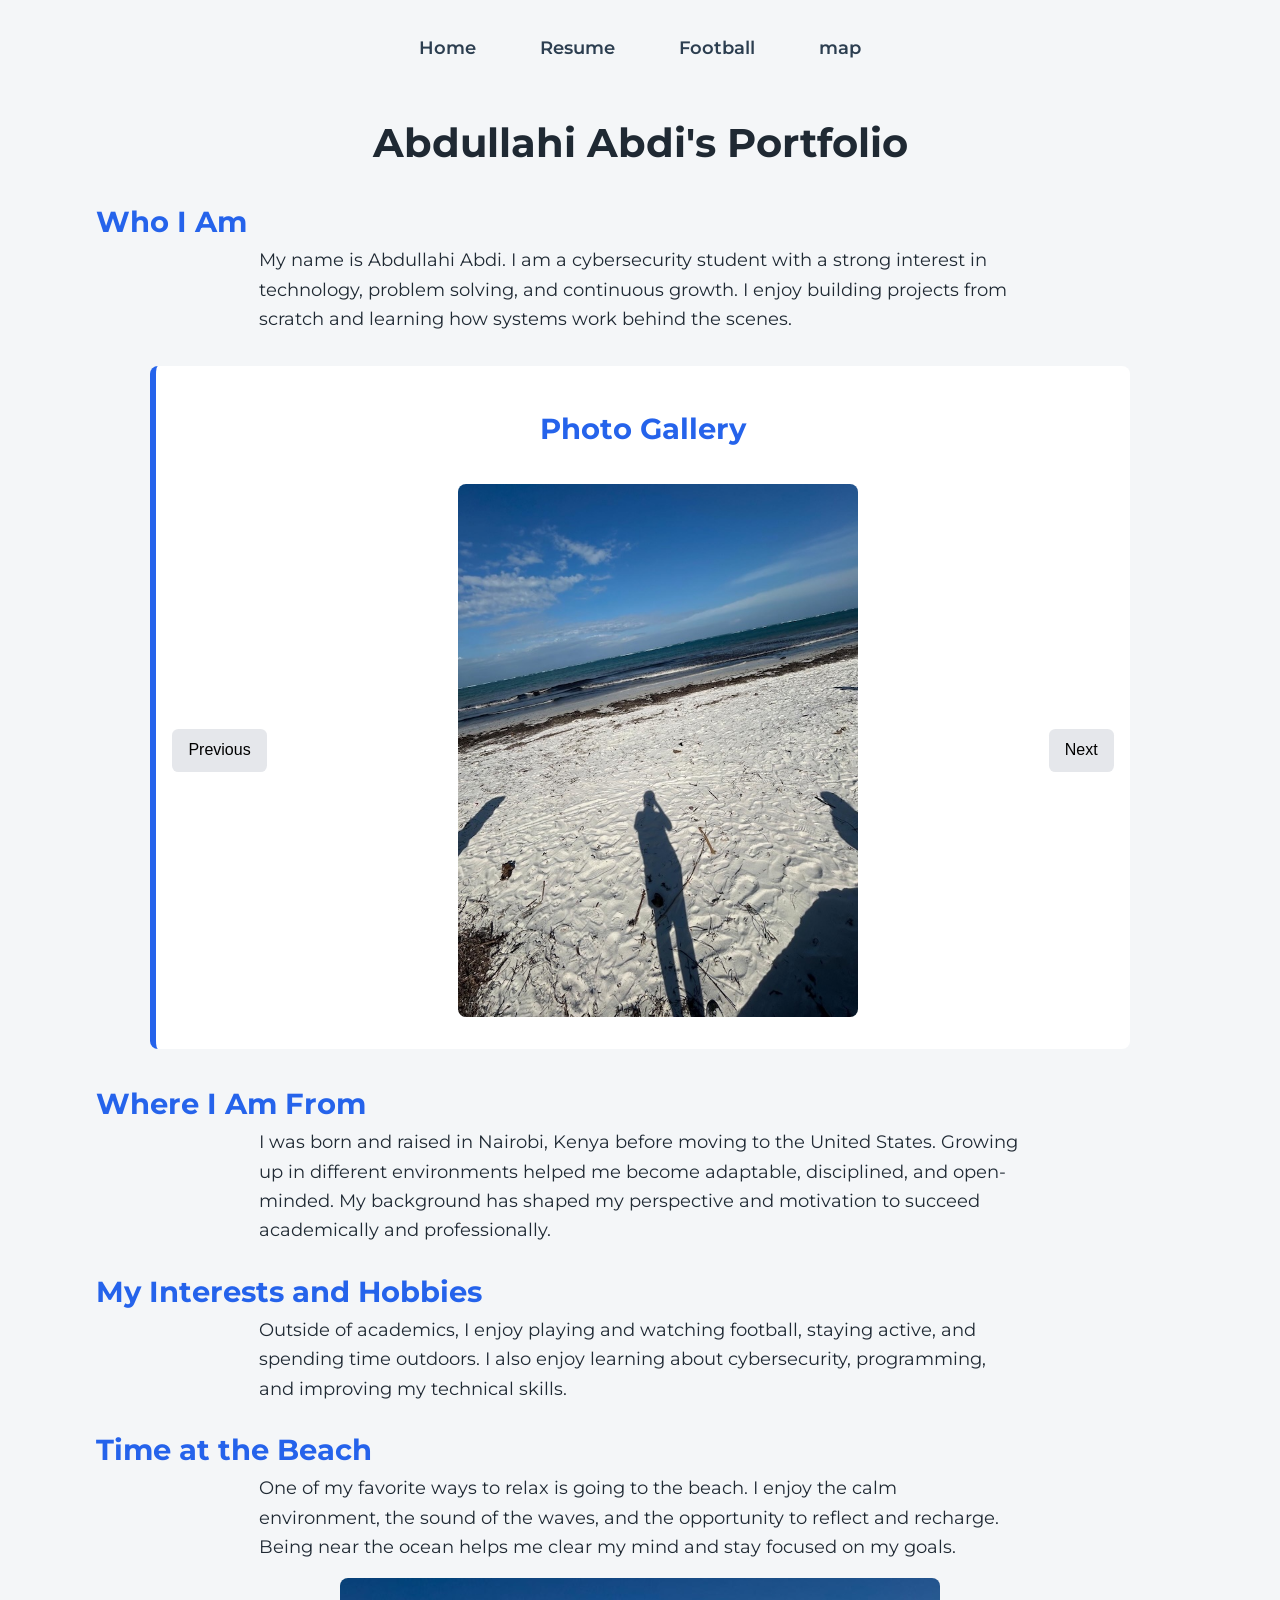
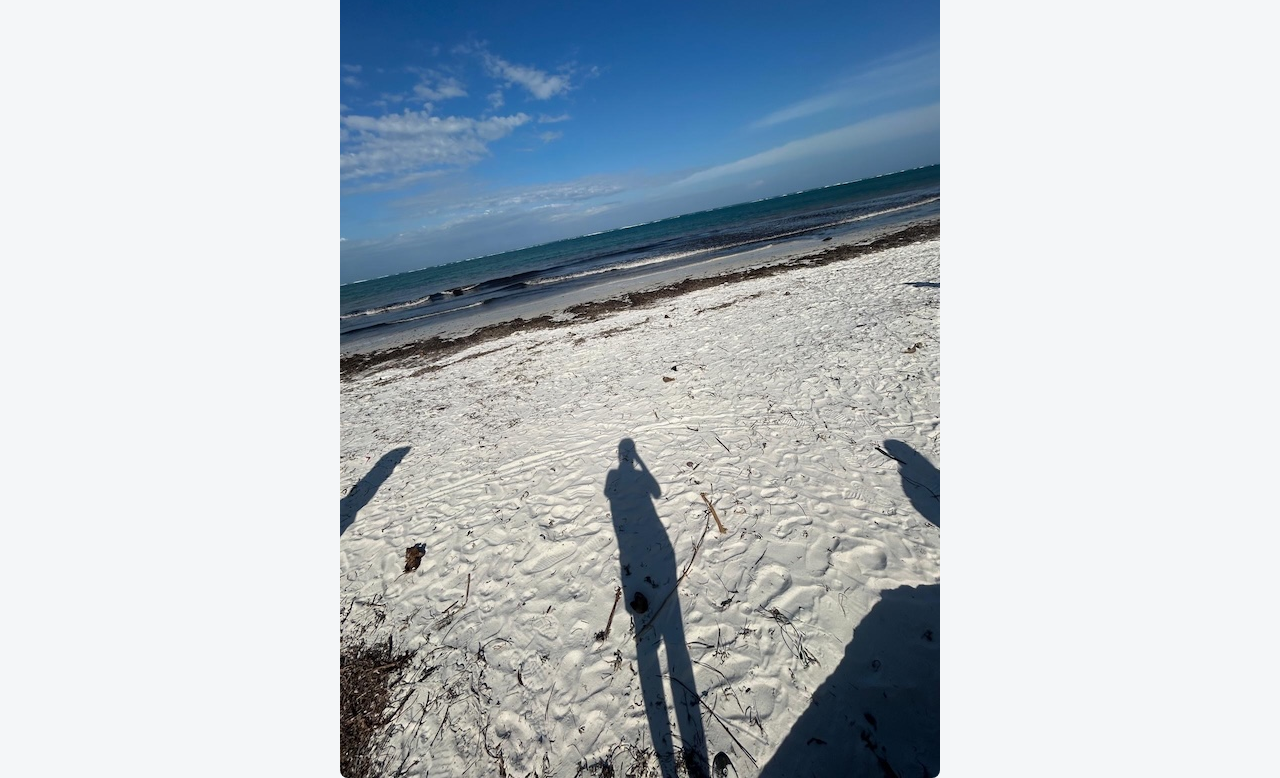
<file: index.html>
<!DOCTYPE html>
<html lang="en">
<head>
  <meta charset="UTF-8">
  <title>Home | Abdullahi Abdi</title>

  <!-- CSS -->
  <link rel="stylesheet" href="css/reset.css">
  <link rel="stylesheet" href="css/style.css">

  <!-- JavaScript (THIS WAS MISSING) -->
  <script src="js/script.js" defer></script>
</head>

<body id="index-page">

  <!-- Navigation -->
  <nav>
    <ul>
      <li><a href="index.html">Home</a></li>
      <li><a href="resume.html">Resume</a></li>
      <li><a href="football.html">Football</a></li>
      <li><a href="map.html">map</a></li>
    </ul>
  </nav>

  <!-- Header -->
  <h1>Abdullahi Abdi's Portfolio</h1>

  <!-- About -->
  <h2>Who I Am</h2>
  <p>
    My name is Abdullahi Abdi. I am a cybersecurity student with a strong interest 
    in technology, problem solving, and continuous growth. I enjoy building projects 
    from scratch and learning how systems work behind the scenes.
  </p>

  <!-- 🔥 Photo Slider -->
  <section id="slider-section">
    <h2>Photo Gallery</h2>

    <div class="slider">
      <button id="prev-btn" type="button">Previous</button>

      <img
        id="slider-image"
        src="media/6b4aa15f-7841-44d1-94ff-e7f0ac69c2a6.JPG"
        alt="Photo Gallery Image"
      >

      <button id="next-btn" type="button">Next</button>
    </div>
  </section>

  <!-- Background -->
  <h2>Where I Am From</h2>
  <p>
    I was born and raised in Nairobi, Kenya before moving to the United States. 
    Growing up in different environments helped me become adaptable, disciplined, 
    and open-minded. My background has shaped my perspective and motivation to 
    succeed academically and professionally.
  </p>

  <!-- Interests -->
  <h2>My Interests and Hobbies</h2>
  <p>
    Outside of academics, I enjoy playing and watching football, staying active, 
    and spending time outdoors. I also enjoy learning about cybersecurity, 
    programming, and improving my technical skills.
  </p>

  <!-- Beach Section -->
  <h2>Time at the Beach</h2>
  <p>
    One of my favorite ways to relax is going to the beach. I enjoy the calm 
    environment, the sound of the waves, and the opportunity to reflect and 
    recharge. Being near the ocean helps me clear my mind and stay focused 
    on my goals.
  </p>

  <img 
    src="media/6b4aa15f-7841-44d1-94ff-e7f0ac69c2a6.JPG" 
    alt="Beach view showing ocean and sand where I enjoy relaxing"
  >

</body>
</html>
</file>
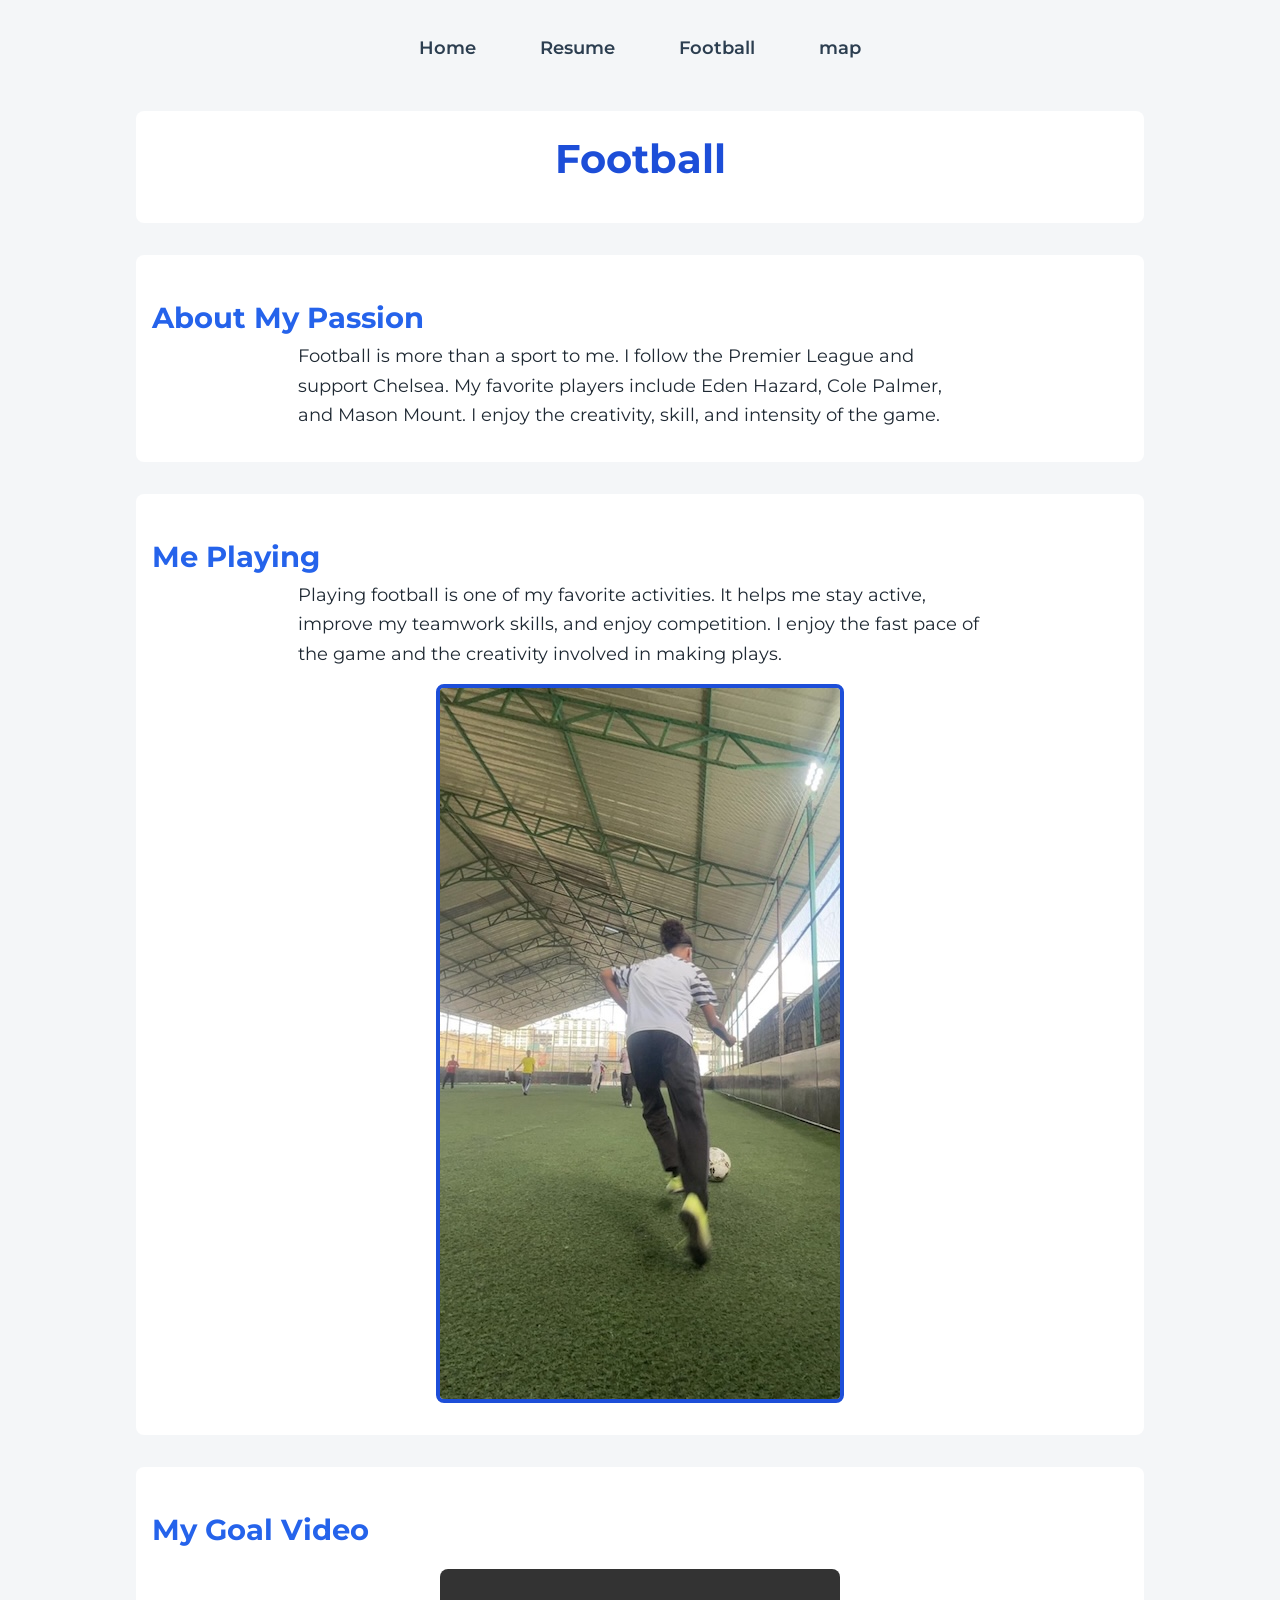
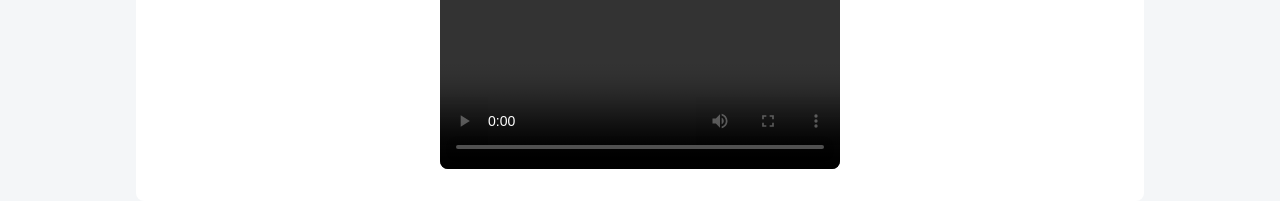
<file: football.html>
<!DOCTYPE html>
<html lang="en">
<head>
<meta charset="UTF-8">
<title>Football | Abdullahi Abdi</title>
<link rel="stylesheet" href="css/reset.css">
<link rel="stylesheet" href="css/style.css">
</head>
<body id="football-page">
  <nav>
  <ul>
    <li><a href="index.html">Home</a></li>
      <li><a href="resume.html">Resume</a></li>
      <li><a href="football.html">Football</a></li>
      <li><a href="map.html">map</a></li>
  </ul>
</nav>
<section>
  <h1>Football</h1>
</section>
<section>
  <h2>About My Passion</h2>
  <p>
    Football is more than a sport to me. I follow the Premier League and support Chelsea.
    My favorite players include Eden Hazard, Cole Palmer, and Mason Mount.
    I enjoy the creativity, skill, and intensity of the game.
  </p>
  </section>
<section>
  <h2>Me Playing</h2>
  <p>
    Playing football is one of my favorite activities. It helps me stay active,
    improve my teamwork skills, and enjoy competition. I enjoy the fast pace of
    the game and the creativity involved in making plays.
  </p>
  <img src="media/184a1be5-42fa-4ab4-bf7c-c6338fc02d62.JPG" alt="Me playing football">
</section>
<section>
  <h2>My Goal Video</h2>
  <video controls width="400">
  <source src="media/soccer-goal.mp4" type="video/mp4">
</video>
</section>
</body>
</html>
</file>
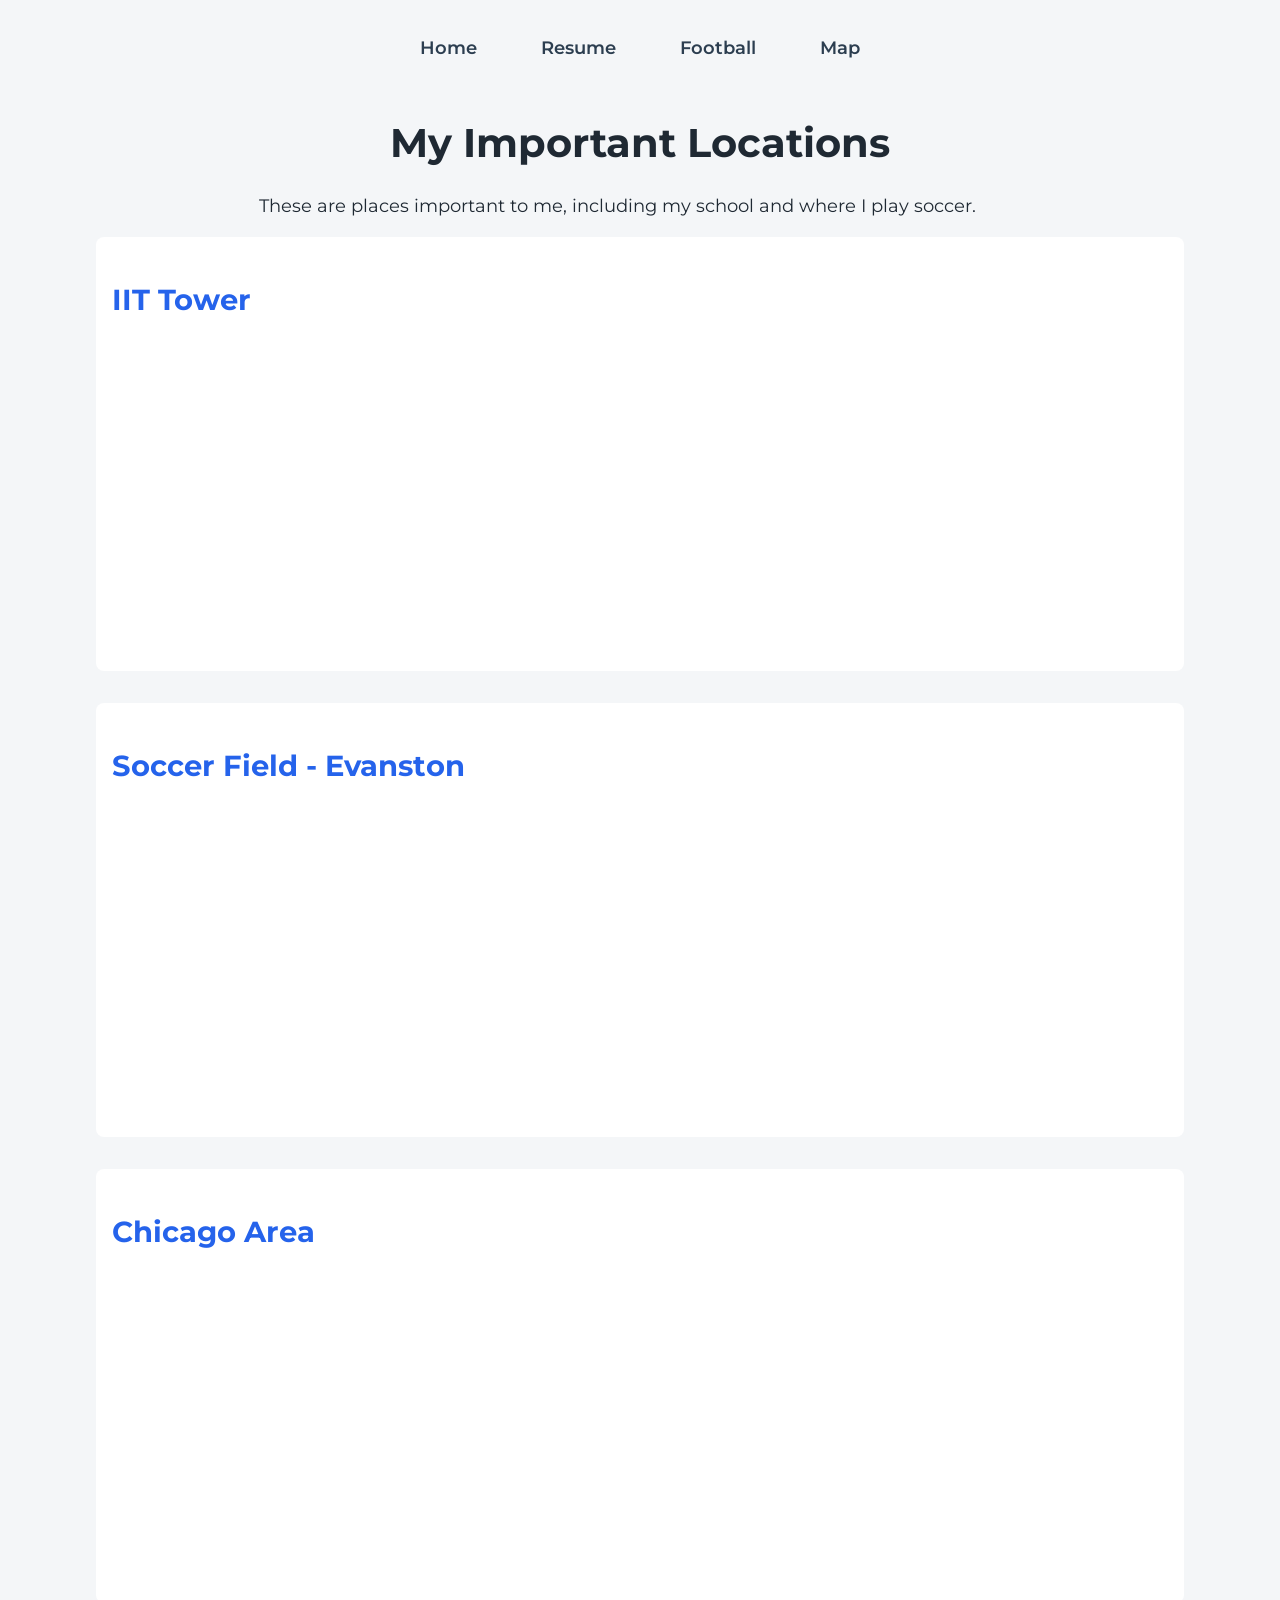
<file: map.html>
<!DOCTYPE html>
<html lang="en">
<head>
  <meta charset="UTF-8">
  <title>Map | Abdullahi Abdi</title>
  <link rel="stylesheet" href="css/reset.css">
  <link rel="stylesheet" href="css/style.css">
  <script src="js/script.js" defer></script>
</head>
<body id="map-page">
  <nav>
    <ul>
      <li><a href="index.html">Home</a></li>
      <li><a href="resume.html">Resume</a></li>
      <li><a href="football.html">Football</a></li>
      <li><a href="map.html">Map</a></li>
    </ul>
  </nav>

  <h1>My Important Locations</h1>
  <p>These are places important to me, including my school and where I play soccer.</p>

  <section>
    <h2>IIT Tower</h2>
    <iframe
      src="https://www.google.com/maps?q=Illinois+Institute+of+Technology+Tower&output=embed"
      width="1200"
      height="300"
      style="border:0;"
      allowfullscreen=""
      loading="lazy">
    </iframe>
  </section>

  <section>
    <h2>Soccer Field - Evanston</h2>
    <iframe
      src="https://www.google.com/maps?q=Evanston+soccer+field&output=embed"
      width="1200"
      height="300"
      style="border:0;"
      allowfullscreen=""
      loading="lazy">
    </iframe>
  </section>

  <section>
    <h2>Chicago Area</h2>
    <iframe
      src="https://www.google.com/maps?q=Chicago,IL&output=embed"
      width="1200"
      height="300"
      style="border:0;"
      allowfullscreen=""
      loading="lazy">
    </iframe>
  </section>
</body>
</html>
</file>
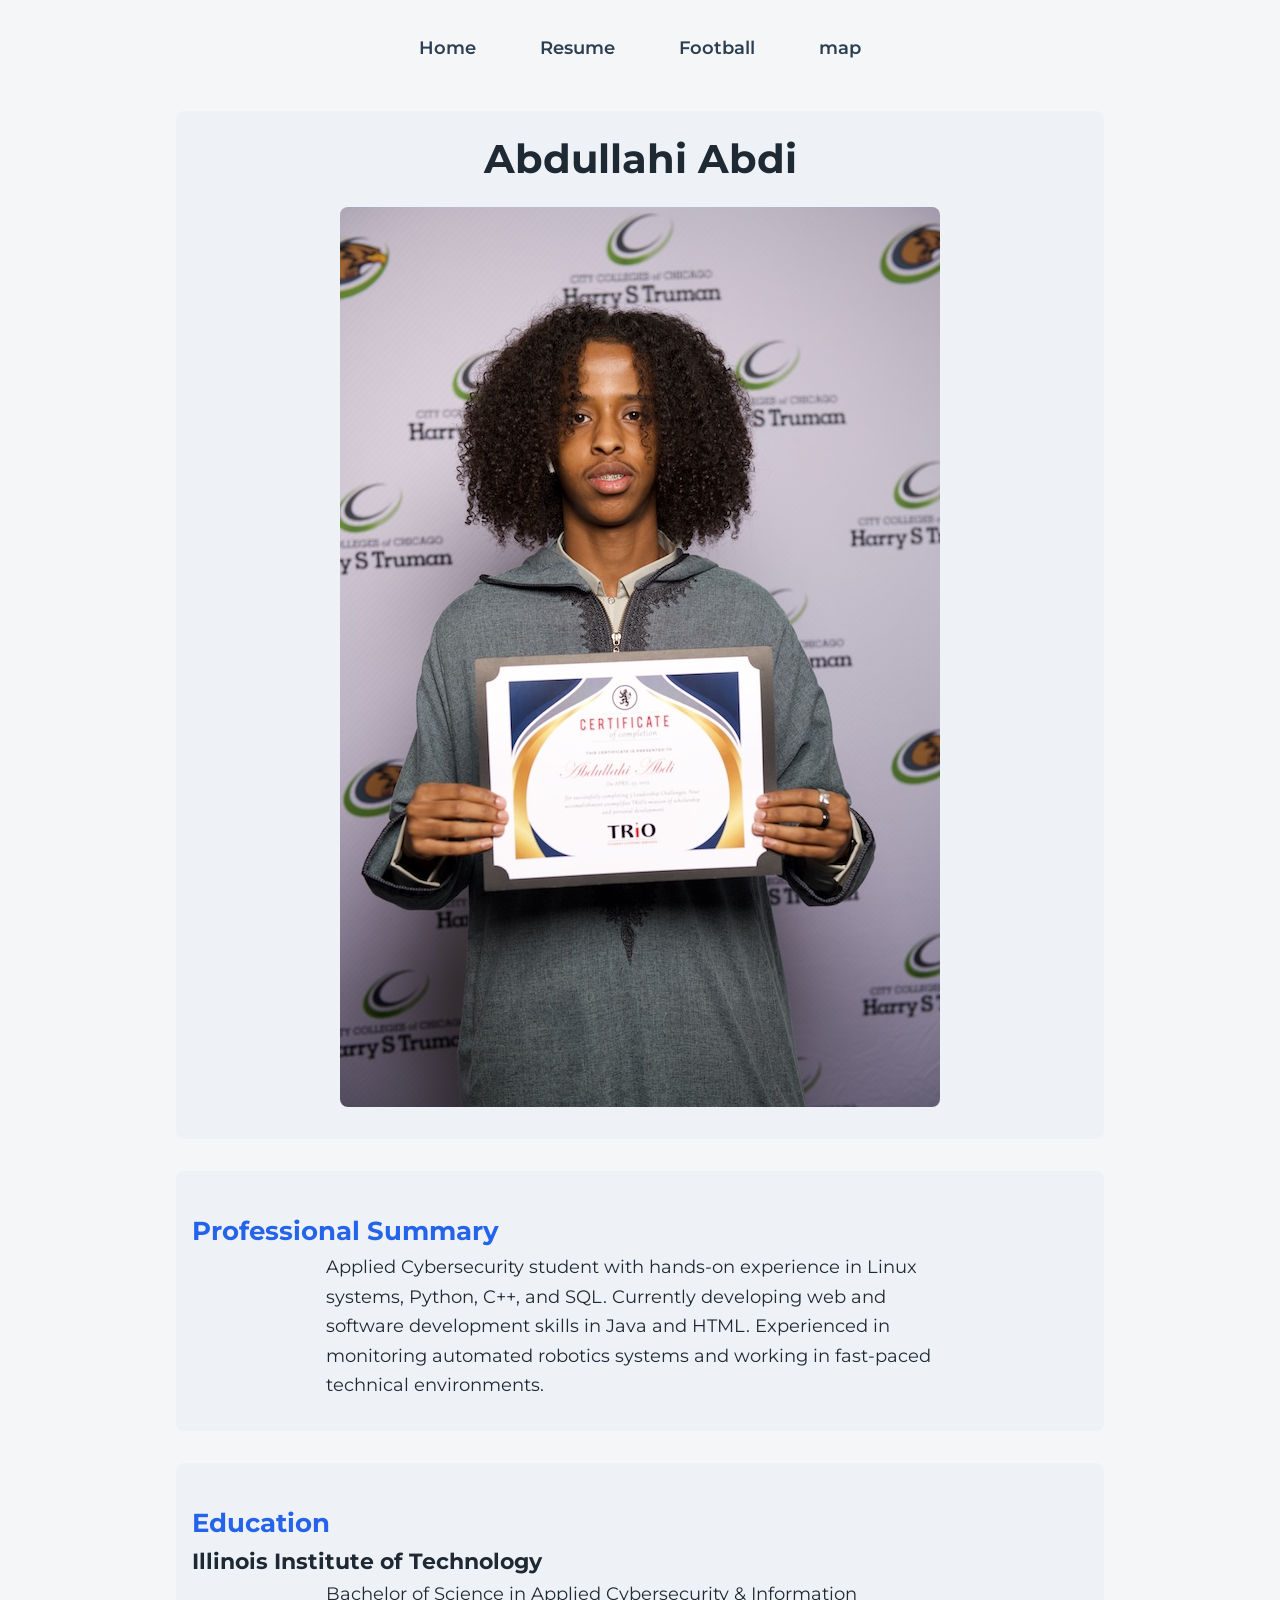
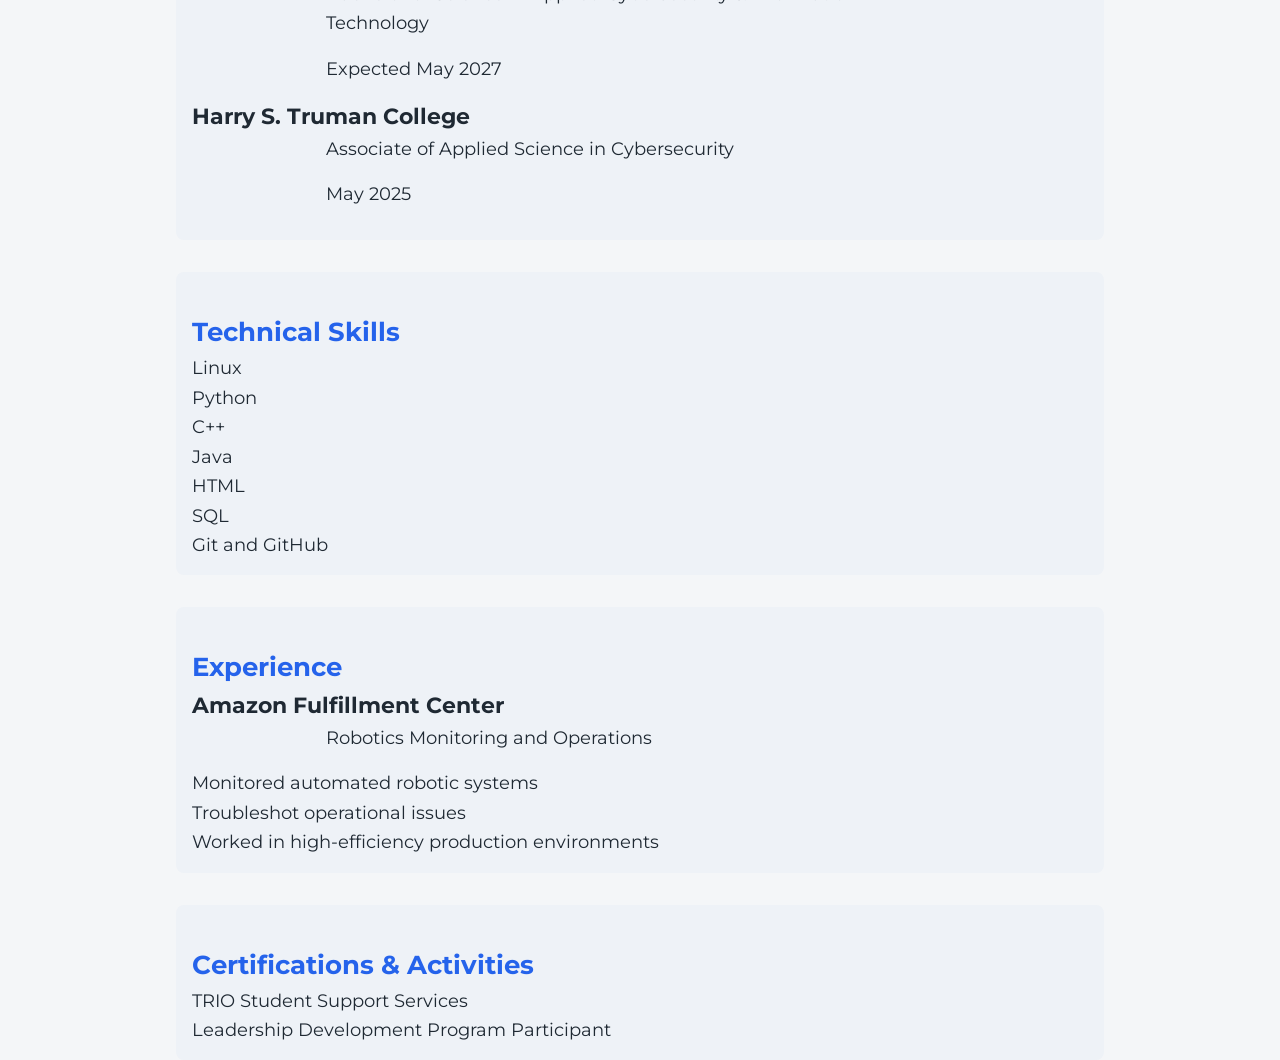
<file: resume.html>
<!DOCTYPE html>
<html lang="en">
<head>
  <meta charset="utf-8">
<title>Resume | Abdullahi Abdi</title>
<link rel="stylesheet" href="css/reset.css">
  <link rel="stylesheet" href="css/style.css">
</head>
<body id="resume-page">
<nav>
  <ul>
    <li><a href="index.html">Home</a></li>
      <li><a href="resume.html">Resume</a></li>
      <li><a href="football.html">Football</a></li>
      <li><a href="map.html">map</a></li>
  </ul>
</nav>
    <section>
  <h1>Abdullahi Abdi</h1>
  <img src="media/trio44.JPG" alt="Profile photo">
</section>
<section>
  <h2>Professional Summary</h2>
  <p>
    Applied Cybersecurity student with hands-on experience in Linux systems,
    Python, C++, and SQL. Currently developing web and software development
    skills in Java and HTML. Experienced in monitoring automated robotics
    systems and working in fast-paced technical environments.
  </p>
</section>
    <section>
  <h2>Education</h2>
  <h3>Illinois Institute of Technology</h3>
  <p>Bachelor of Science in Applied Cybersecurity & Information Technology</p>
  <p>Expected May 2027</p>
  <h3>Harry S. Truman College</h3>
  <p>Associate of Applied Science in Cybersecurity</p>
  <p>May 2025</p>
</section>
    <section>
  <h2>Technical Skills</h2>
  <ul>
    <li>Linux</li>
    <li>Python</li>
    <li>C++</li>
    <li>Java</li>
    <li>HTML</li>
    <li>SQL</li>
    <li>Git and GitHub</li>
  </ul>
</section>
<section>
  <h2>Experience</h2>
  <h3>Amazon Fulfillment Center</h3>
  <p>Robotics Monitoring and Operations</p>
  <ul>
    <li>Monitored automated robotic systems</li>
    <li>Troubleshot operational issues</li>
    <li>Worked in high-efficiency production environments</li>
  </ul>
</section>
<section>
  <h2>Certifications & Activities</h2>
  <ul>
    <li>TRIO Student Support Services</li>
    <li>Leadership Development Program Participant</li>
  </ul>
</section>
</body>
</html>
</file>
<file: css/style.css>
@import url('https://fonts.googleapis.com/css2?family=Montserrat:wght@400;600&display=swap');

body {
  font-family: 'Montserrat', Arial, sans-serif;
  background: #f4f6f8;
  color: #1f2933;
  line-height: 1.6;
  margin: 0;
  padding: 1rem;
}

nav {
  margin-bottom: 2rem;
  text-align: center;
}

nav ul {
  list-style: none;
  margin: 0;
  padding: 0;
}

nav li {
  display: block;
  margin: 0.5rem 0;
}

nav a {
  display: inline-block;
  text-decoration: none;
  font-weight: 600;
  color: #2c3e50;
  font-size: 1.1rem;
  padding: 0.6rem 1rem;
  border-radius: 0.5rem;
  transition: background 0.3s;
}

nav a:hover {
  color: #2563eb;
  background: #e6ebf1;
}

h1 {
  text-align: center;
  margin-bottom: 1rem;
}

h2 {
  margin-top: 1.5rem;
  color: #2563eb;
}

p {
  margin-bottom: 1rem;
}

section {
  margin-bottom: 2rem;
  padding: 1rem;
  background: #ffffff;
  border-radius: 0.5rem;
  width: 100%;
  box-sizing: border-box;
}

img {
  max-width: 90%;
  height: auto;
  display: block;
  margin: 1rem auto;
  border-radius: 0.5rem;
}

video {
  max-width: 100%;
  height: auto;
  display: block;
  margin: 1rem auto;
  border-radius: 0.5rem;
}

iframe {
  display: block;
  width: 100%;
  max-width: 100%;
  margin: 1rem auto;
  border-radius: 0.5rem;
}

#index-page {
  max-width: 70rem;
  margin: 0 auto;
}

#index-page h1 {
  font-size: 2.5rem;
}

#index-page section {
  border-left: 0.4rem solid #2563eb;
}

#resume-page {
  max-width: 60rem;
  margin: 0 auto;
}

#resume-page h2 {
  font-size: 1.6rem;
}

#resume-page section {
  background: #eef2f7;
}

#football-page {
  max-width: 65rem;
  margin: 0 auto;
}

#football-page h1 {
  color: #1d4ed8;
}

#football-page img {
  border: 0.3rem solid #1d4ed8;
}

#map-page {
  max-width: 70rem;
  margin: 0 auto;
}

#slider-section {
  text-align: center;
  margin: 2rem auto;
  width: 90%;
}

.slider {
  display: flex;
  align-items: center;
  justify-content: center;
  gap: 1rem;
  margin-top: 1rem;
  flex-wrap: wrap;
}

#slider-image {
  width: 60%;
  max-width: 25rem;
  height: auto;
  border-radius: 0.5rem;
}

#prev-btn,
#next-btn {
  padding: 0.8rem 1rem;
  font-size: 1rem;
  cursor: pointer;
  border: none;
  border-radius: 0.4rem;
  background: #e5e7eb;
}

@media screen and (min-width: 600px) {
  body {
    font-size: 1.05rem;
  }

  nav ul {
    display: flex;
    justify-content: center;
    gap: 1rem;
  }

  h1 {
    text-align: center;
    font-size: 2rem;
  }

  h2 {
    font-size: 1.5rem;
  }

  p {
    width: 90%;
    margin: 0 auto 1rem auto;
  }
}

@media screen and (min-width: 900px) {
  body {
    font-size: 1.15rem;
  }

  nav ul {
    gap: 2rem;
  }

  h1 {
    font-size: 2.5rem;
  }

  h2 {
    font-size: 1.8rem;
  }

  p {
    width: 70%;
  }
}
</file>
